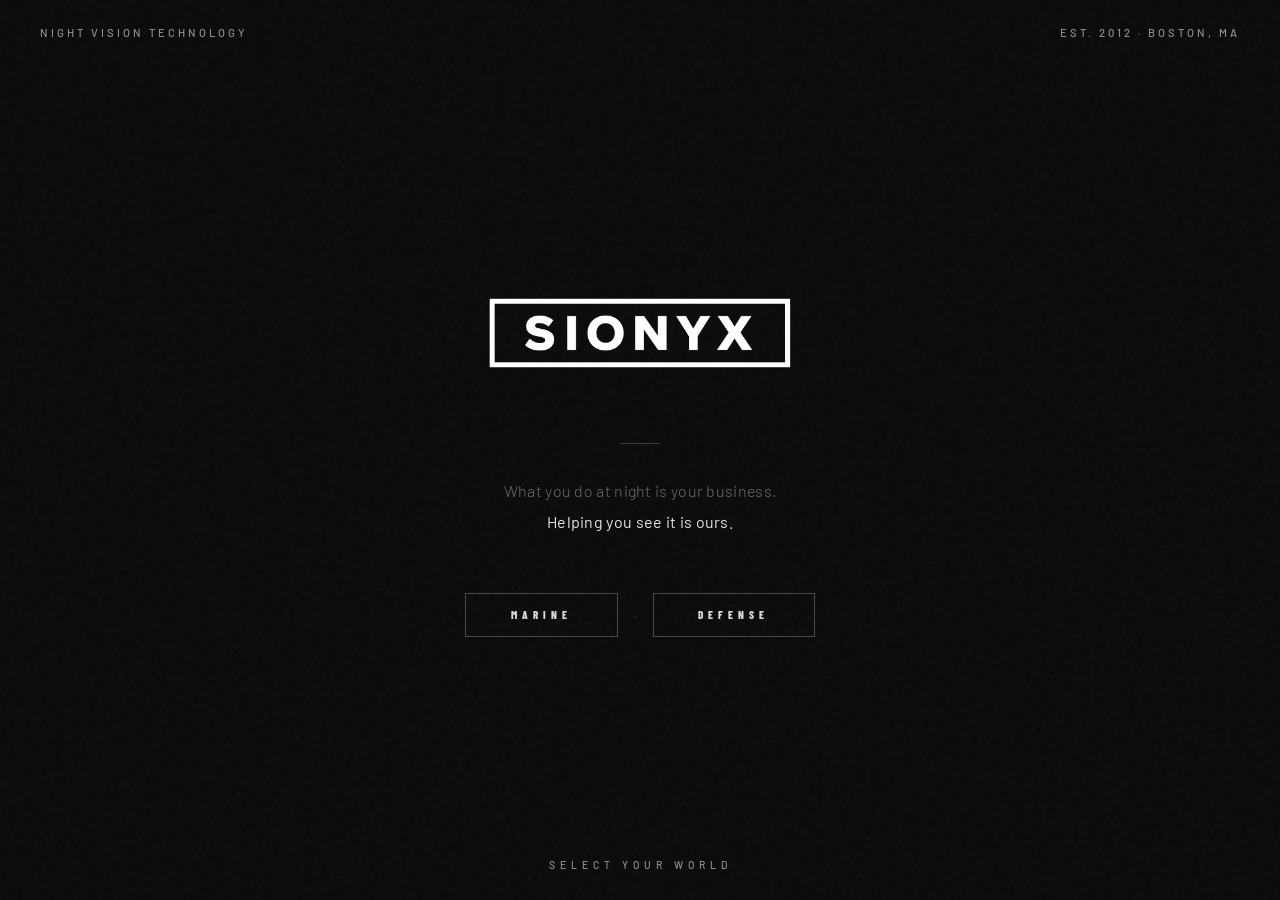
<file: index.html>
<!DOCTYPE html>
<html lang="en">
<head>
  <meta charset="UTF-8" />
  <meta name="viewport" content="width=device-width, initial-scale=1.0" />
  <title>SIONYX</title>
  <link rel="stylesheet" href="style.css" />
</head>
<body>

  <div class="top-bar">
    <span class="top-label">Night Vision Technology</span>
    <span class="top-label">Est. 2012 · Boston, MA</span>
  </div>

  <main class="entry-page">
    <img src="assets/sionyx-logo.png" alt="SIONYX" class="site-logo" />
    <div class="divider"></div>
    <p class="tagline">
      What you do at night is your business.<br>
      <em>Helping you see it is ours.</em>
    </p>
    <div class="portals">
      <a href="marine.html" class="portal-btn">Marine</a>
      <span class="portal-sep">·</span>
      <a href="defense.html" class="portal-btn">Defense</a>
    </div>
  </main>

  <div class="footer-note">Select your world</div>

  <script src="script.js"></script>
</body>
</html>
</file>
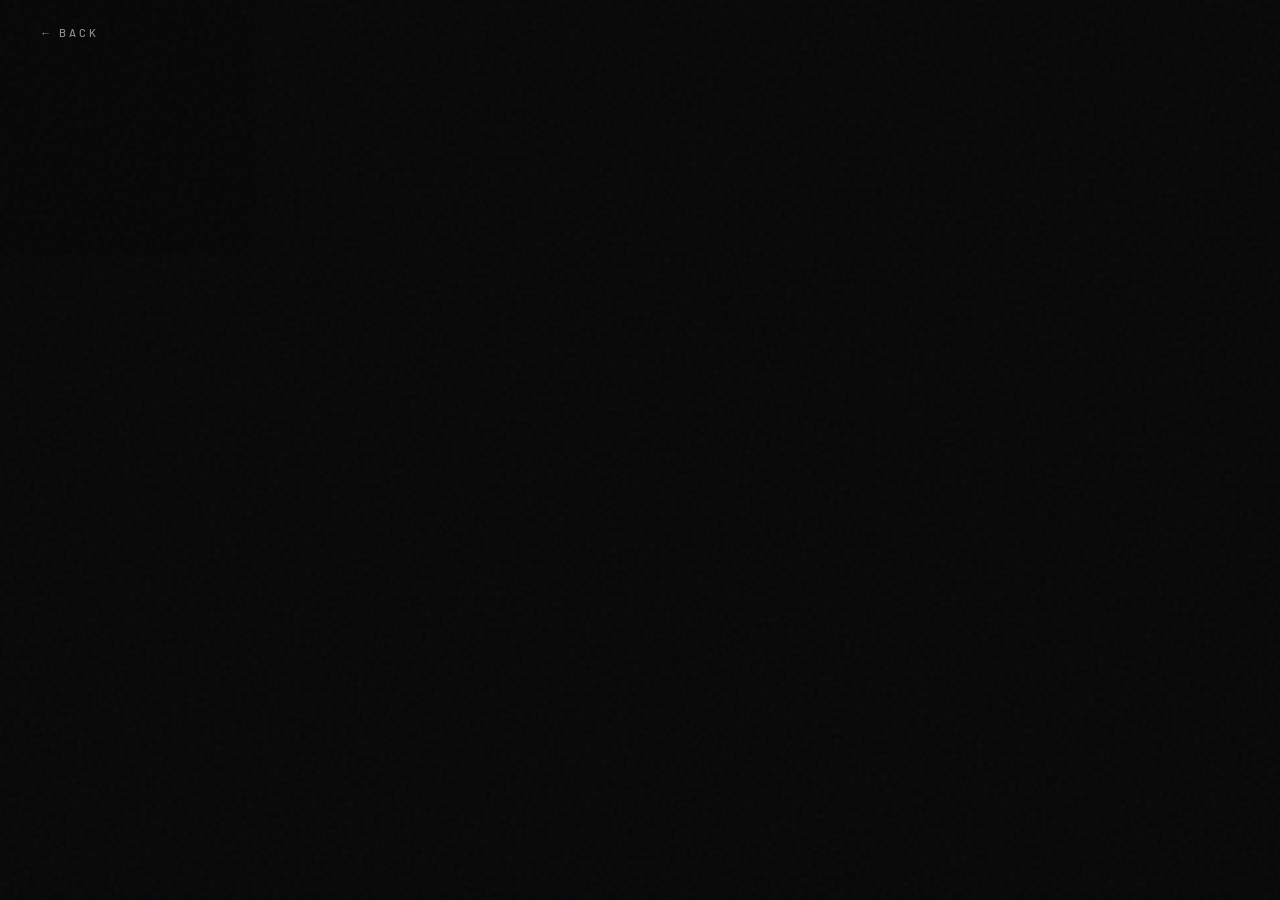
<file: defense.html>
<!DOCTYPE html>
<html lang="en">
<head>
  <meta charset="UTF-8" />
  <meta name="viewport" content="width=device-width, initial-scale=1.0" />
  <title>Defense — SIONYX</title>
  <link rel="stylesheet" href="style.css" />
</head>
<body>

  <div class="portal-page">

    <!-- YouTube fullscreen video -->
    <iframe
      class="portal-video"
      id="defense-video"
      src="https://www.youtube.com/embed/mqabWQaRXoI?autoplay=1&mute=1&controls=1&playsinline=1&rel=0&enablejsapi=1"
      allow="autoplay; fullscreen"
      allowfullscreen
    ></iframe>

    <!-- Dark overlay -->
    <div class="portal-overlay"></div>

    <!-- CTA button (fades in after 3s via JS) -->
    <a href="https://www.sionyx.com/collections/defense" class="portal-cta" id="portal-cta" target="_blank">
      Explore Defense
    </a>

    <!-- Back arrow -->
    <a href="index.html" class="back-btn">← Back</a>

  </div>

  <script src="script.js"></script>
  <script>
    // Fade in CTA after 3 seconds
    setTimeout(() => {
      const cta = document.getElementById('portal-cta');
      if (cta) cta.classList.add('visible');
    }, 3000);

    // Loop first 15 seconds using YouTube API
    var player;
    function onYouTubeIframeAPIReady() {
      player = new YT.Player('defense-video', {
        events: {
          'onReady': function(e) {
            e.target.playVideo();
            setInterval(function() {
              if (player.getCurrentTime && player.getCurrentTime() >= 15) {
                player.seekTo(0);
              }
            }, 500);
          }
        }
      });
    }
    var tag = document.createElement('script');
    tag.src = 'https://www.youtube.com/iframe_api';
    document.head.appendChild(tag);
  </script>
</body>
</html>
</file>
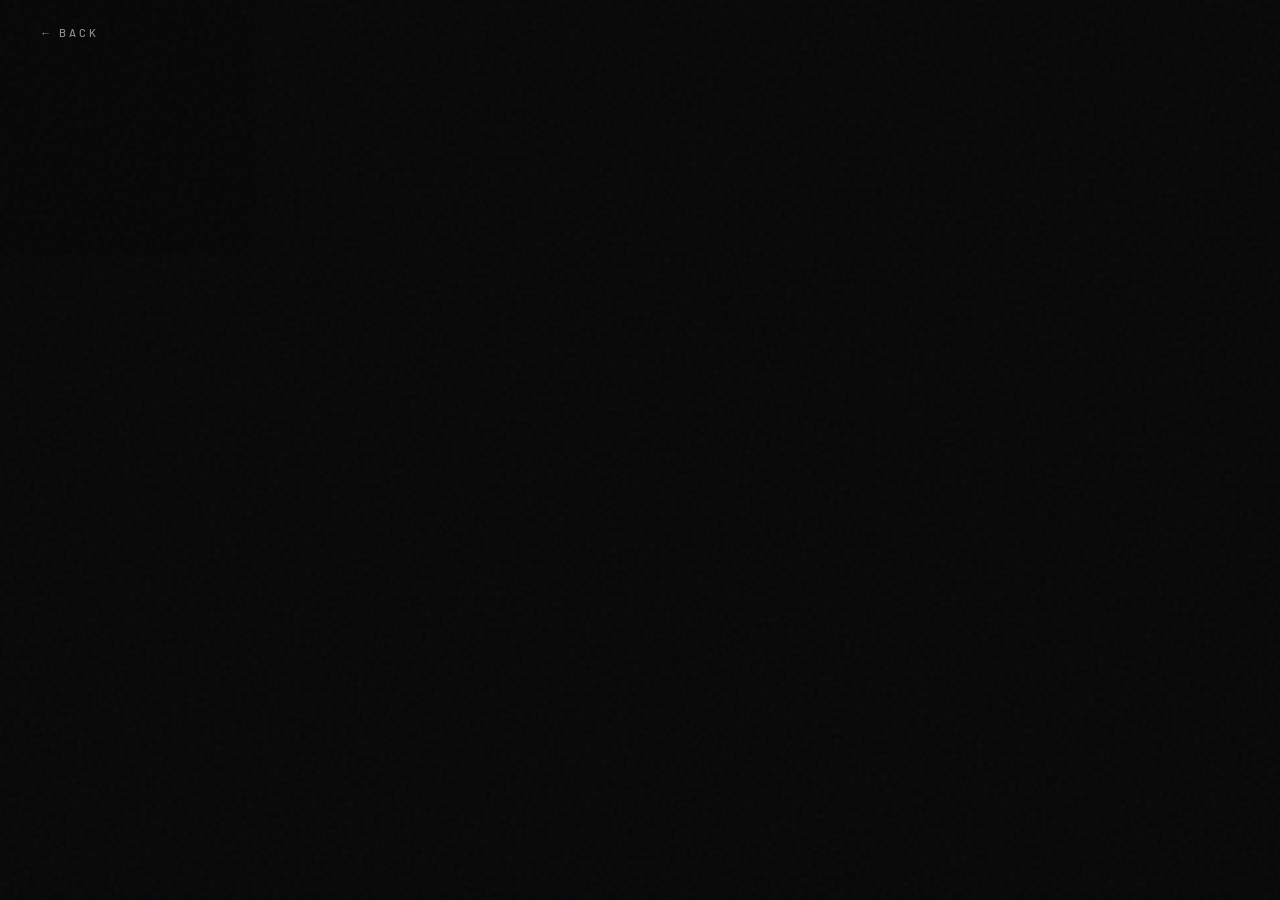
<file: marine.html>
<!DOCTYPE html>
<html lang="en">
<head>
  <meta charset="UTF-8" />
  <meta name="viewport" content="width=device-width, initial-scale=1.0" />
  <title>Marine — SIONYX</title>
  <link rel="stylesheet" href="style.css" />
</head>
<body>

  <div class="portal-page">

    <!-- YouTube fullscreen video -->
    <iframe
      class="portal-video"
      src="https://www.youtube.com/embed/evUw2PrWgJE?autoplay=1&mute=1&loop=1&controls=0&playlist=evUw2PrWgJE&playsinline=1&rel=0"
      allow="autoplay; fullscreen"
      allowfullscreen
    ></iframe>

    <!-- Dark overlay -->
    <div class="portal-overlay"></div>

    <!-- CTA button (fades in after 3s via JS) -->
    <a href="https://www.sionyx.com/collections/marine" class="portal-cta" id="portal-cta" target="_blank">
      Explore Marine
    </a>

    <!-- Back arrow -->
    <a href="index.html" class="back-btn">← Back</a>

  </div>

  <script src="script.js"></script>
  <script>
    // Fade in CTA after 3 seconds
    setTimeout(() => {
      const cta = document.getElementById('portal-cta');
      if (cta) cta.classList.add('visible');
    }, 3000);
  </script>
</body>
</html>
</file>
<file: style.css>
/* ─── Google Fonts ─── */
@import url('https://fonts.googleapis.com/css2?family=Barlow+Condensed:wght@800;900&family=Barlow:wght@300;400;500&display=swap');

/* ─── Variables ─── */
:root {
  --bg: #0A0A0A;
  --white: #FFFFFF;
  --text-dim: rgba(255,255,255,0.55);
  --text-muted: rgba(255,255,255,0.4);
  --border: rgba(255,255,255,0.25);
  --divider: rgba(255,255,255,0.2);
  --text-bright: rgba(255,255,255,0.9);
  --text-faint: rgba(255,255,255,0.12);
  --overlay-dark: rgba(0,0,0,0.35);
}

/* ─── Reset ─── */
*, *::before, *::after { margin: 0; padding: 0; box-sizing: border-box; }
html, body { width: 100%; height: 100%; }
a { text-decoration: none; }

/* ─── Base ─── */
body {
  background: var(--bg);
  color: var(--white);
  font-family: 'Barlow', sans-serif;
  min-height: 100vh;
}

/* ─── Noise grain overlay ─── */
body::before {
  content: '';
  position: fixed;
  inset: 0;
  background-image: url("data:image/svg+xml,%3Csvg viewBox='0 0 200 200' xmlns='http://www.w3.org/2000/svg'%3E%3Cfilter id='n'%3E%3CfeTurbulence type='fractalNoise' baseFrequency='0.85' numOctaves='4' stitchTiles='stitch'/%3E%3C/filter%3E%3Crect width='100%25' height='100%25' filter='url(%23n)' opacity='0.035'/%3E%3C/svg%3E");
  pointer-events: none;
  z-index: 100;
}

/* ─── Top bar ─── */
.top-bar {
  position: fixed;
  top: 0; left: 0; right: 0;
  padding: 1.6rem 2.5rem;
  display: flex;
  justify-content: space-between;
  align-items: center;
  z-index: 10;
}
.top-label {
  font-family: 'Barlow', sans-serif;
  font-size: 0.7rem;
  color: var(--text-dim);
  letter-spacing: 3px;
  text-transform: uppercase;
  font-weight: 500;
}

/* ─── Entry page center layout ─── */
.entry-page {
  display: flex;
  flex-direction: column;
  align-items: center;
  justify-content: center;
  min-height: 100vh;
  padding: 2rem;
  text-align: center;
  position: relative;
  z-index: 1;
}

/* ─── Logo ─── */
.site-logo {
  height: 140px;
  width: auto;
  margin-bottom: 2.5rem;
  mix-blend-mode: screen;
}

/* ─── Divider ─── */
.divider {
  width: 40px;
  height: 1px;
  background: var(--divider);
  margin: 0 auto 2rem;
}

/* ─── Tagline ─── */
.tagline {
  font-family: 'Barlow', sans-serif;
  font-size: clamp(0.85rem, 1.8vw, 1rem);
  color: var(--text-muted);
  letter-spacing: 0.3px;
  line-height: 1.9;
  max-width: 460px;
  margin-bottom: 3.5rem;
  font-weight: 300;
}
.tagline em {
  color: var(--text-bright);
  font-style: normal;
  font-weight: 400;
}

/* ─── Portal buttons ─── */
.portals {
  display: flex;
  gap: 1rem;
  align-items: center;
  justify-content: center;
}
.portal-btn {
  border: 1px solid var(--border);
  color: rgba(255,255,255,0.85);
  background: transparent;
  font-family: 'Barlow Condensed', sans-serif;
  font-weight: 800;
  font-size: 0.7rem;
  letter-spacing: 5px;
  text-transform: uppercase;
  padding: 0.9rem 2.8rem;
  cursor: pointer;
  transition: background 0.2s ease, color 0.2s ease, border-color 0.2s ease;
  display: inline-block;
  position: relative;
}
.portal-btn:hover {
  background: var(--white);
  color: var(--bg);
  border-color: var(--white);
}
.portal-sep {
  color: var(--text-faint);
  font-size: 1rem;
}

/* ─── Footer note ─── */
.footer-note {
  position: fixed;
  bottom: 1.8rem;
  left: 50%;
  transform: translateX(-50%);
  font-family: 'Barlow', sans-serif;
  font-size: 0.65rem;
  color: var(--text-dim);
  letter-spacing: 5px;
  text-transform: uppercase;
  white-space: nowrap;
  font-weight: 500;
  z-index: 10;
}

/* ─── Portal page (marine / defense) ─── */
.portal-page {
  position: relative;
  width: 100vw;
  height: 100vh;
  overflow: hidden;
  background: var(--bg);
}

/* YouTube iframe fills entire viewport */
.portal-video {
  position: absolute;
  inset: 0;
  width: 100%;
  height: 100%;
  border: none;
  /* Scale up to cover aspect ratio gaps */
  transform: scale(1.05);
  will-change: transform;
}

/* Dark overlay so CTA button is readable */
.portal-overlay {
  position: absolute;
  inset: 0;
  background: var(--overlay-dark);
  z-index: 2;
}

/* CTA button centered over video — hidden initially */
.portal-cta {
  position: absolute;
  bottom: 12%;
  left: 50%;
  transform: translateX(-50%);
  z-index: 3;
  opacity: 0;
  transition: opacity 0.8s ease, background 0.2s ease, color 0.2s ease;
  border: 1px solid var(--white);
  color: var(--white);
  background: transparent;
  font-family: 'Barlow Condensed', sans-serif;
  font-weight: 800;
  font-size: 0.75rem;
  letter-spacing: 6px;
  text-transform: uppercase;
  padding: 1rem 3rem;
  white-space: nowrap;
  cursor: pointer;
}
.portal-cta:hover {
  background: var(--white);
  color: var(--bg);
}
.portal-cta.visible {
  opacity: 1;
}

/* Back arrow */
.back-btn {
  position: absolute;
  top: 1.6rem;
  left: 2.5rem;
  z-index: 10;
  font-family: 'Barlow', sans-serif;
  font-size: 0.7rem;
  color: var(--text-dim);
  letter-spacing: 3px;
  text-transform: uppercase;
  font-weight: 500;
  cursor: pointer;
  transition: color 0.2s ease;
}
.back-btn:hover { color: var(--white); }

/* ─── Video autoplay fallback ─── */
/* If YouTube iframe fails to load/autoplay (e.g. iOS Safari),
   the portal-page background (#0A0A0A) shows through and the
   CTA button is still made visible after 3s by JS — so the
   user can still click through to the real SiOnyx site */

/* ─── Transition overlay (injected by JS) ─── */
.portal-transition-overlay {
  position: fixed;
  border-radius: 50%;
  background: var(--bg);
  transform: scale(0);
  pointer-events: none;
  z-index: 999;
  transition: transform 0.55s cubic-bezier(0.4, 0, 0.2, 1);
}
.portal-transition-overlay.expand {
  transform: scale(80);
}
</file>
